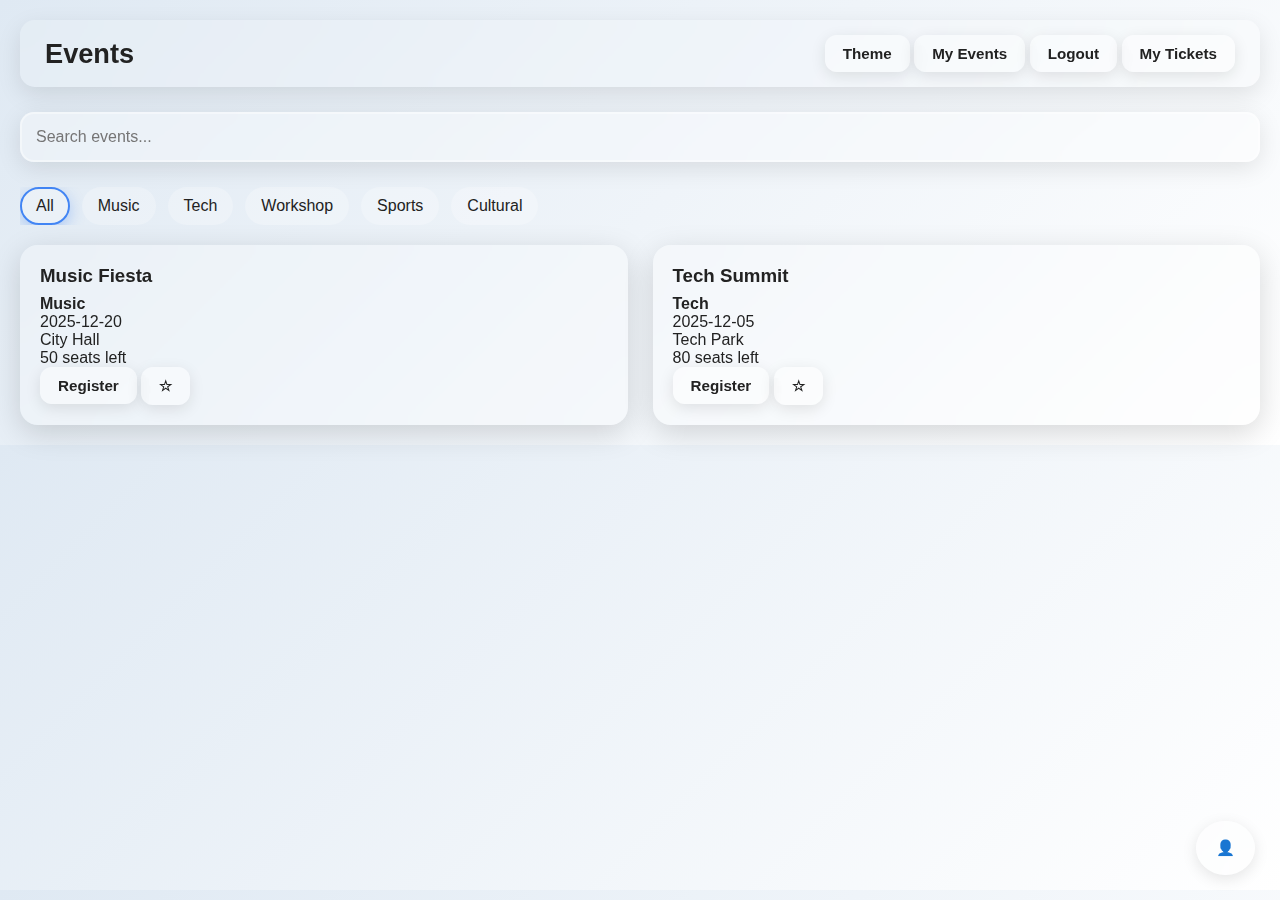
<file: mini project 2nd year/index.html>
<!DOCTYPE html>
<html lang="en">
<head>
    <meta charset="UTF-8">
    <title>Events - User</title>
    <link rel="stylesheet" href="styles.css">
</head>
<body>

<header>
    <h1>Events</h1>
    <div>
        <button onclick="toggleDarkMode()">Theme</button>
        <button onclick="location.href='my events.html'">My Events</button>
        <button onclick="logout()">Logout</button>
        <button onclick="location.href='tickets.html'">My Tickets</button>
    </div>
</header>

<input placeholder="Search events..." class="search-box" onkeyup="searchEvents(this.value)">

<div class="category-bar">
    <div class="chip active" onclick="filterByCategory('all')">All</div>
    <div class="chip" onclick="filterByCategory('Music')">Music</div>
    <div class="chip" onclick="filterByCategory('Tech')">Tech</div>
    <div class="chip" onclick="filterByCategory('Workshop')">Workshop</div>
    <div class="chip" onclick="filterByCategory('Sports')">Sports</div>
    <div class="chip" onclick="filterByCategory('Cultural')">Cultural</div>
</div>

<section id="events-container" class="grid"></section>

<div style="position:fixed;bottom:25px;right:25px;">
    <button style="border-radius:50%;padding:18px 20px;"
        onclick="location.href='profile.html'">👤</button>
</div>

<div id="toast-container"></div>

<script src="ui.js"></script>
<script src="data.js"></script>
<script src="script.js"></script>
<script src="auth.js"></script>
</body>
</html>
</file>
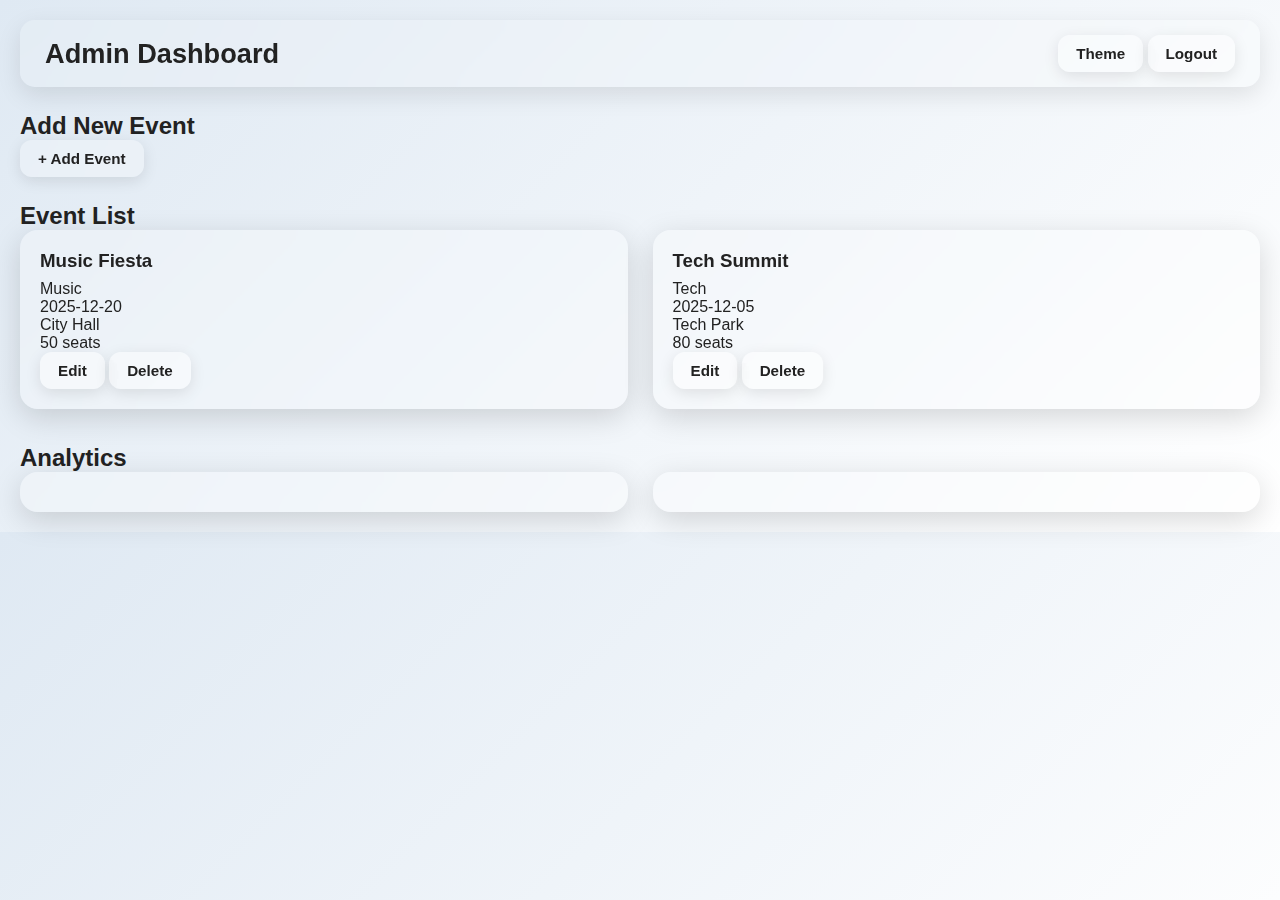
<file: mini project 2nd year/admin.html>
<!DOCTYPE html>
<html lang="en">
<head>
    <meta charset="UTF-8">
    <title>Admin Panel</title>
    <link rel="stylesheet" href="styles.css">
</head>
<body>

<header>
    <h1>Admin Dashboard</h1>
    <div>
        <button onclick="toggleDarkMode()">Theme</button>
        <button onclick="logout()">Logout</button>
    </div>
</header>

<section class="form-container">
    <h2>Add New Event</h2>
    <button onclick="openAddModal()">+ Add Event</button>
</section>

<h2 style="margin-top:25px;">Event List</h2>
<section id="admin-events" class="grid"></section>

<h2 style="margin-top:35px;">Analytics</h2>
<div id="analytics" class="grid" style="grid-template-columns:1fr 1fr;">
    <div class="card" id="chart-events"></div>
    <div class="card" id="chart-registrations"></div>
</div>

<div id="toast-container"></div>

<script src="ui.js"></script>
<script src="data.js"></script>
<script src="admin.js"></script>
<script src="auth.js"></script>
</body>
</html>
</file>
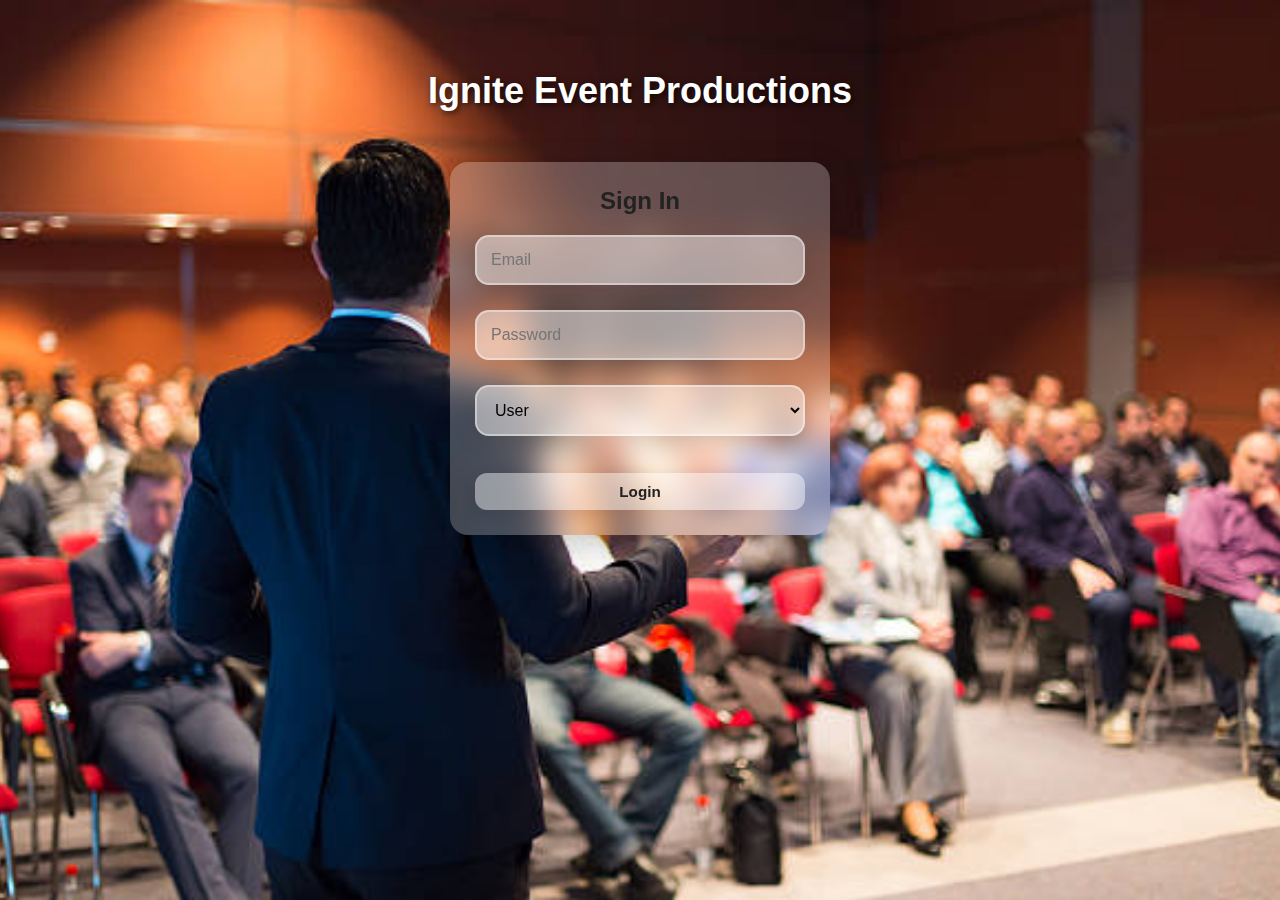
<file: mini project 2nd year/login.html>
<!DOCTYPE html>
<html lang="en">
<head>
    <meta charset="UTF-8">
    <title>Login - Event Manager</title>
    <link rel="stylesheet" href="styles.css">
    <style>
        body {
            background: url('assets/images2.jpg') no-repeat center center fixed;
            background-size: cover;
            font-family: Arial, sans-serif;
        }
        .main-heading {
            text-align: center;
            color: white;
            font-size: 36px;
            margin-top: 50px;
            text-shadow: 2px 2px 6px rgba(0,0,0,0.7);
        }
    </style>
</head>
<body>
<h1 class="main-heading">Ignite Event Productions</h1>

<div class="modal-content" style="max-width:380px;margin:50px auto;">
    <h2 style="text-align:center;">Sign In</h2>

    <input id="email" type="email" placeholder="Email" class="search-box" style="margin-top:20px;">
    <input id="password" type="password" placeholder="Password" class="search-box">
    
    <select id="role" class="search-box">
        <option value="user">User</option>
        <option value="admin">Admin</option>
    </select>

    <button onclick="login()" style="width:100%;margin-top:12px;">Login</button>
</div>

<script src="auth.js"></script>
</body>
</html>
</file>
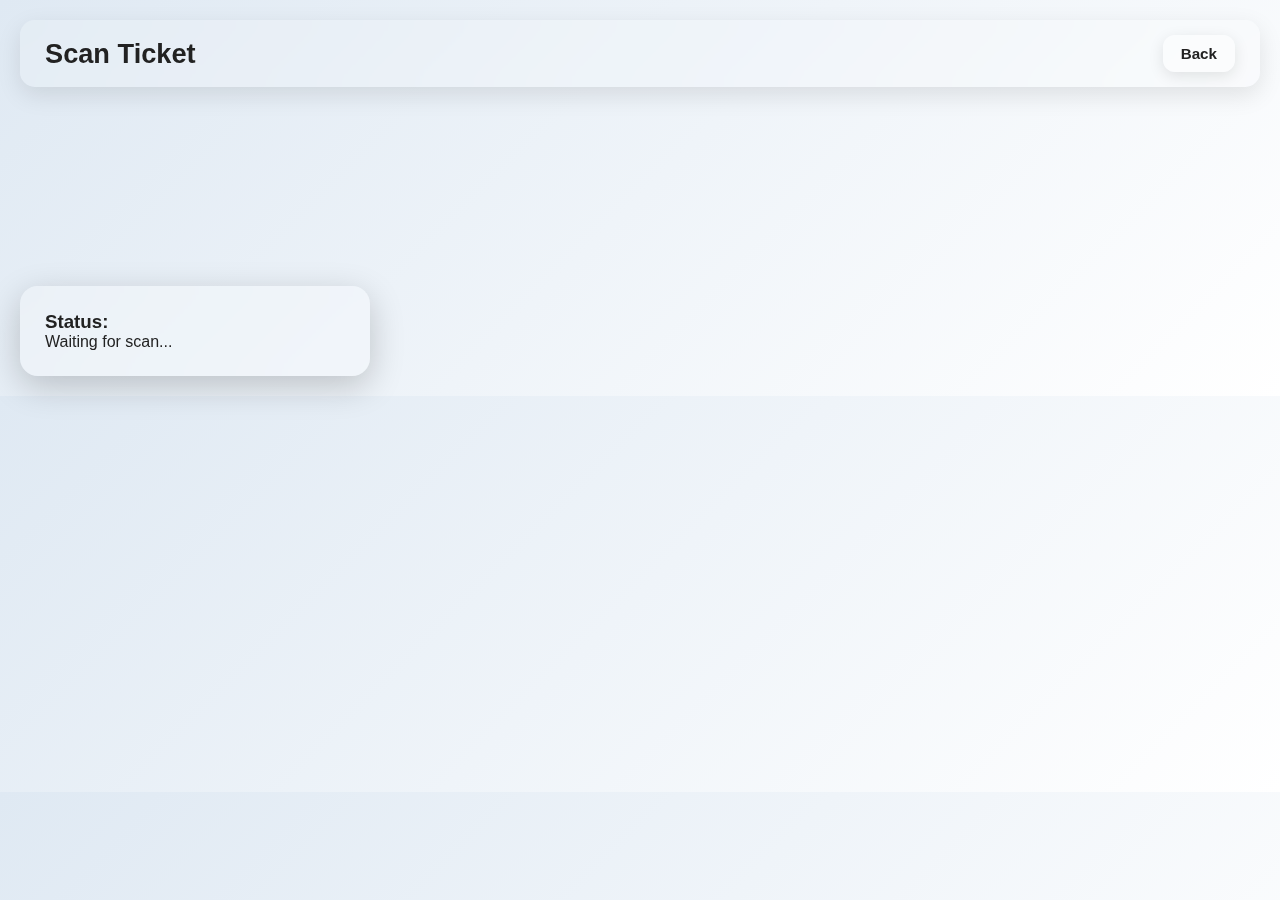
<file: mini project 2nd year/scanner.html>
<!DOCTYPE html>
<html lang="en">
<head>
    <meta charset="UTF-8" />
    <title>QR Scanner</title>
    <link rel="stylesheet" href="styles.css">
</head>
<body>

<header>
    <h1>Scan Ticket</h1>
    <button onclick="location.href='admin.html'">Back</button>
</header>

<video id="camera" width="350" style="border-radius:20px;"></video>

<div id="scan-result" class="modal-content" style="max-width:350px;margin-top:20px;">
    <h3>Status:</h3>
    <p id="result-text">Waiting for scan...</p>
</div>

<script src="ui.js"></script>
<script src="data.js"></script>
<script src="scanner.js"></script>

</body>
</html>
</file>
<file: mini project 2nd year/styles.css>
* {
    margin: 0;
    padding: 0;
    box-sizing: border-box;
}

body {
    font-family: 'Poppins', sans-serif;
    background: linear-gradient(135deg, #dfe9f3 0%, #ffffff 100%);
    color: #222;
    padding: 20px;
    transition: 0.4s ease;
}

body.dark-mode {
    background: linear-gradient(135deg, #0e0e0e 0%, #1a1a1a 100%);
    color: #fff;
}

header {
    display: flex;
    justify-content: space-between;
    align-items: center;
    margin-bottom: 25px;
    background: rgba(255, 255, 255, 0.15);
    backdrop-filter: blur(15px);
    border-radius: 15px;
    padding: 15px 25px;
    box-shadow: 0 8px 25px rgba(0,0,0,0.1);
}

header h1 {
    font-weight: 600;
    font-size: 1.7rem;
}

button {
    padding: 10px 18px;
    font-size: 0.95rem;
    border: none;
    cursor: pointer;
    border-radius: 12px;
    background: rgba(255,255,255,0.25);
    backdrop-filter: blur(10px);
    color: #222;
    font-weight: 600;
    transition: 0.25s;
    box-shadow: 0 4px 15px rgba(0,0,0,0.1);
}

body.dark-mode button {
    color: #fff;
    background: rgba(255,255,255,0.08);
    box-shadow: 0 4px 20px rgba(255,255,255,0.05);
}

button:hover {
    transform: translateY(-2px);
    box-shadow: 0 6px 25px rgba(0,0,0,0.15);
}

.search-box {
    width: 100%;
    padding: 14px;
    font-size: 1rem;
    background: rgba(255,255,255,0.3);
    backdrop-filter: blur(10px);
    border: 2px solid rgba(255,255,255,0.4);
    border-radius: 14px;
    box-shadow: 0 6px 25px rgba(0,0,0,0.1);
    margin-bottom: 25px;
}

body.dark-mode .search-box {
    background: rgba(255,255,255,0.06);
    border: 2px solid rgba(255,255,255,0.12);
}

.grid {
    display: grid;
    grid-template-columns: repeat(auto-fit,minmax(260px,1fr));
    gap: 25px;
}

.card {
    padding: 20px;
    border-radius: 18px;
    background: rgba(255,255,255,0.25);
    backdrop-filter: blur(12px);
    box-shadow: 0 8px 30px rgba(0,0,0,0.15);
    transition: 0.35s;
    transform-style: preserve-3d;
    perspective: 1000px;
}

body.dark-mode .card {
    background: rgba(255,255,255,0.08);
}

.card:hover {
    transform: translateY(-8px) rotateX(4deg) rotateY(-4deg);
    box-shadow: 0 12px 40px rgba(0,0,0,0.2);
}

.card h3 {
    margin-bottom: 8px;
}

.badge {
    padding: 5px 10px;
    font-size: 0.75rem;
    font-weight: 600;
    border-radius: 10px;
    background: rgba(0,0,0,0.15);
    backdrop-filter: blur(6px);
    position: absolute;
    top: 12px;
    right: 12px;
}

.modal {
    position: fixed;
    inset: 0;
    background: rgba(0,0,0,0.6);
    display: none;
    justify-content: center;
    align-items: center;
    z-index: 999;
}

.modal-content {
    width: 90%;
    max-width: 480px;
    background: rgba(255,255,255,0.25);
    backdrop-filter: blur(15px);
    padding: 25px;
    border-radius: 18px;
    box-shadow: 0 10px 35px rgba(0,0,0,0.2);
    position: relative;
    animation: fadeIn 0.35s ease;
}

body.dark-mode .modal-content {
    background: rgba(255,255,255,0.08);
}

.modal-close {
    position: absolute;
    right: 15px;
    top: 12px;
    cursor: pointer;
    font-size: 1.3rem;
    opacity: 0.65;
}

.modal-close:hover {
    opacity: 1;
}

.toast {
    position: fixed;
    bottom: 25px;
    right: 25px;
    padding: 12px 20px;
    border-radius: 12px;
    background: rgba(255,255,255,0.35);
    backdrop-filter: blur(10px);
    color: #222;
    font-weight: 600;
    opacity: 0;
    transform: translateY(20px);
    transition: 0.4s;
    z-index: 9999;
}

.toast.show {
    opacity: 1;
    transform: translateY(0);
}

.category-bar {
    display: flex;
    gap: 12px;
    margin-bottom: 20px;
    overflow-x: auto;
}

.chip {
    padding: 8px 14px;
    border-radius: 20px;
    background: rgba(255,255,255,0.25);
    font-weight: 500;
    cursor: pointer;
    border: 2px solid transparent;
    transition: 0.2s;
}

.chip.active {
    border-color: #4285f4;
    box-shadow: 0 5px 15px rgba(66,133,244,0.35);
}

.skeleton {
    height: 160px;
    border-radius: 18px;
    background: linear-gradient(90deg, #e2e2e2 0%, #ffffff 50%, #e2e2e2 100%);
    background-size: 200%;
    animation: skeletonGlow 1.4s infinite linear;
}

@keyframes skeletonGlow {
    0% { background-position: 200%; }
    100% { background-position: -200%; }
}

@keyframes fadeIn {
    from { opacity: 0; transform: scale(0.92); }
    to { opacity: 1; transform: scale(1); }
}
</file>
